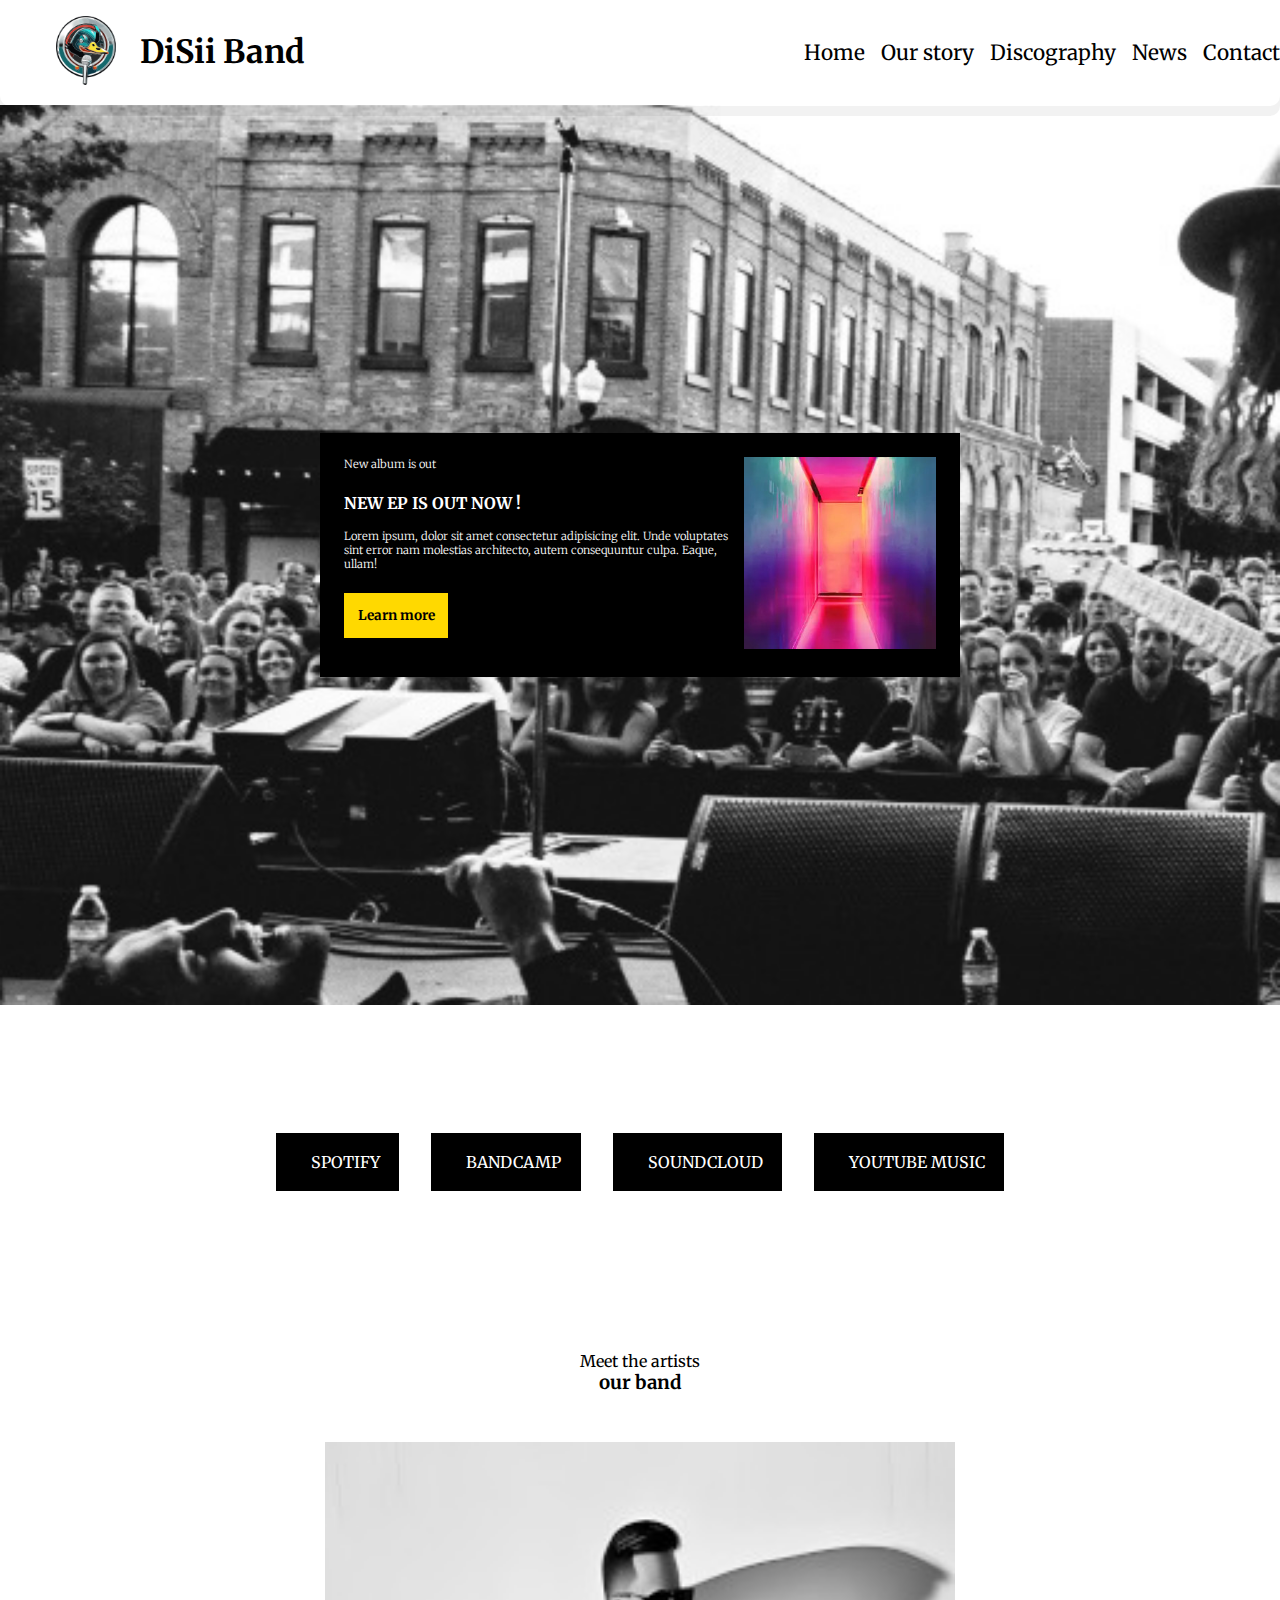
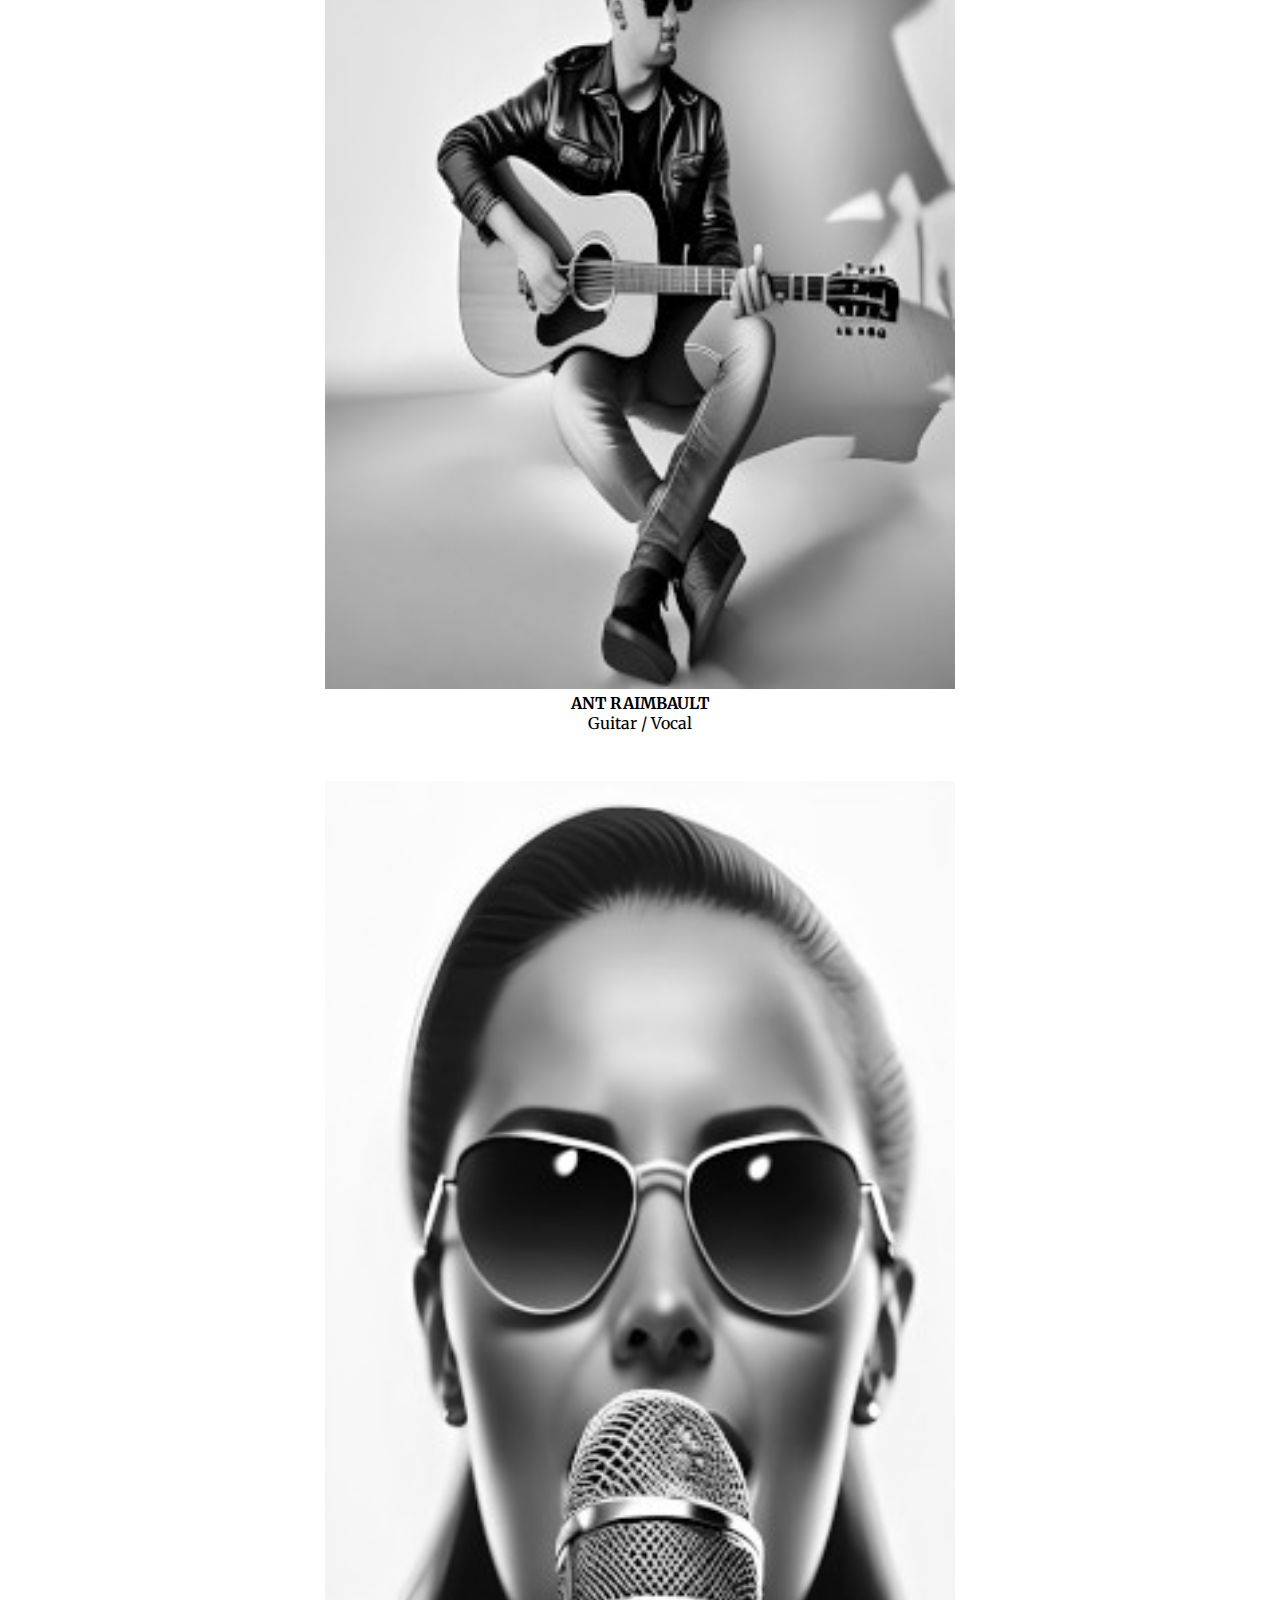
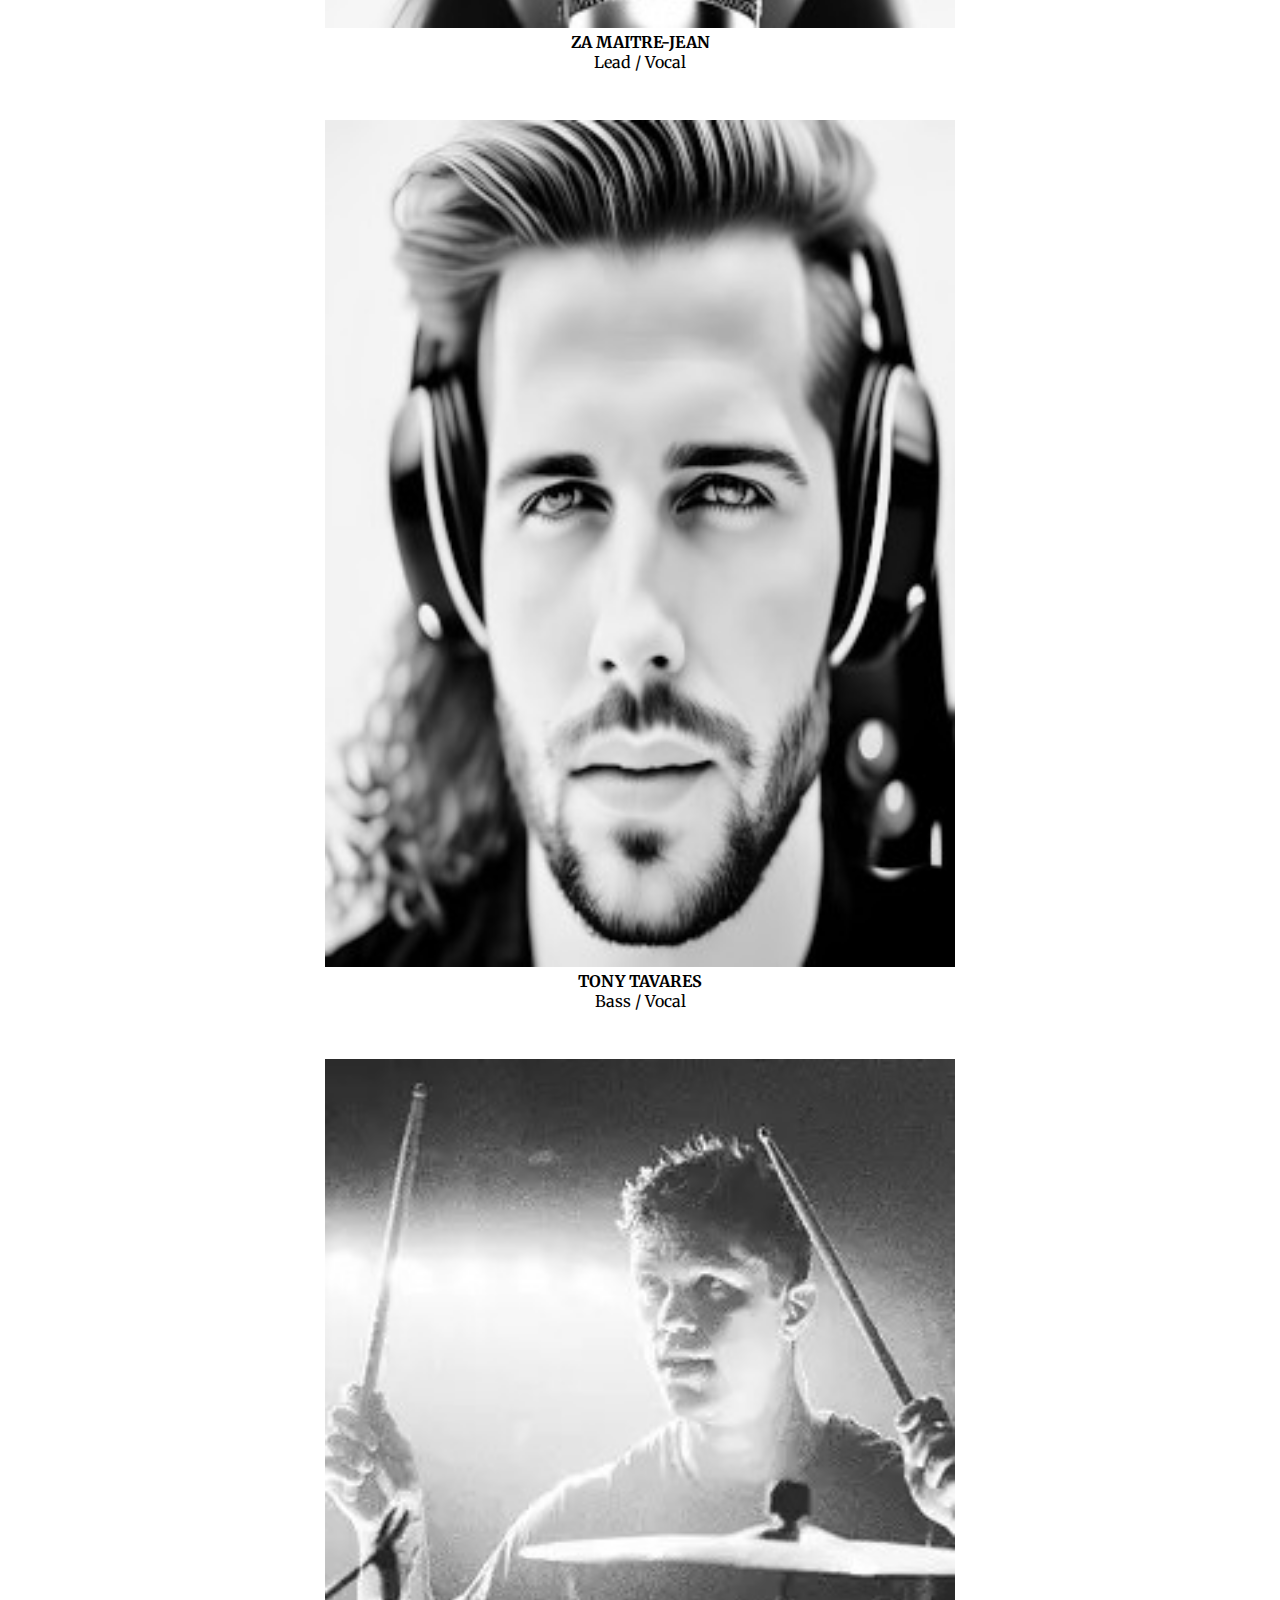
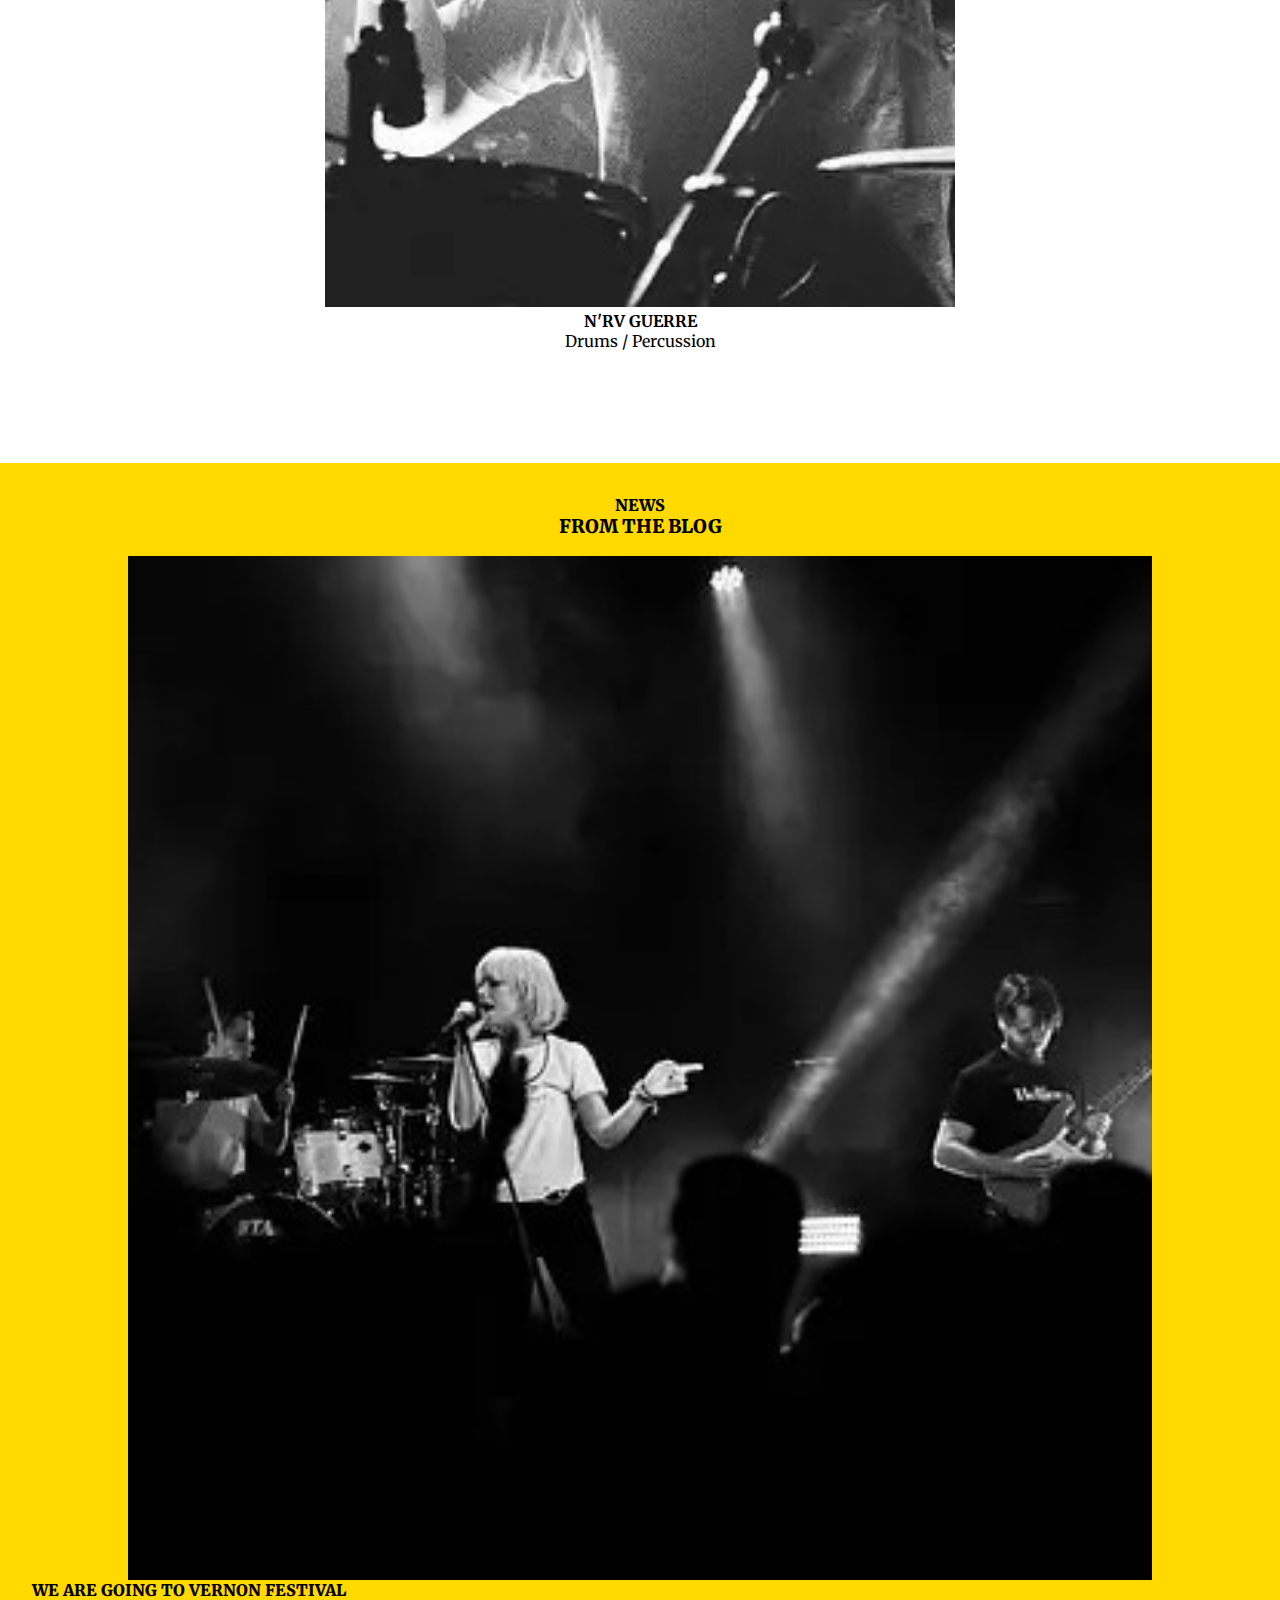
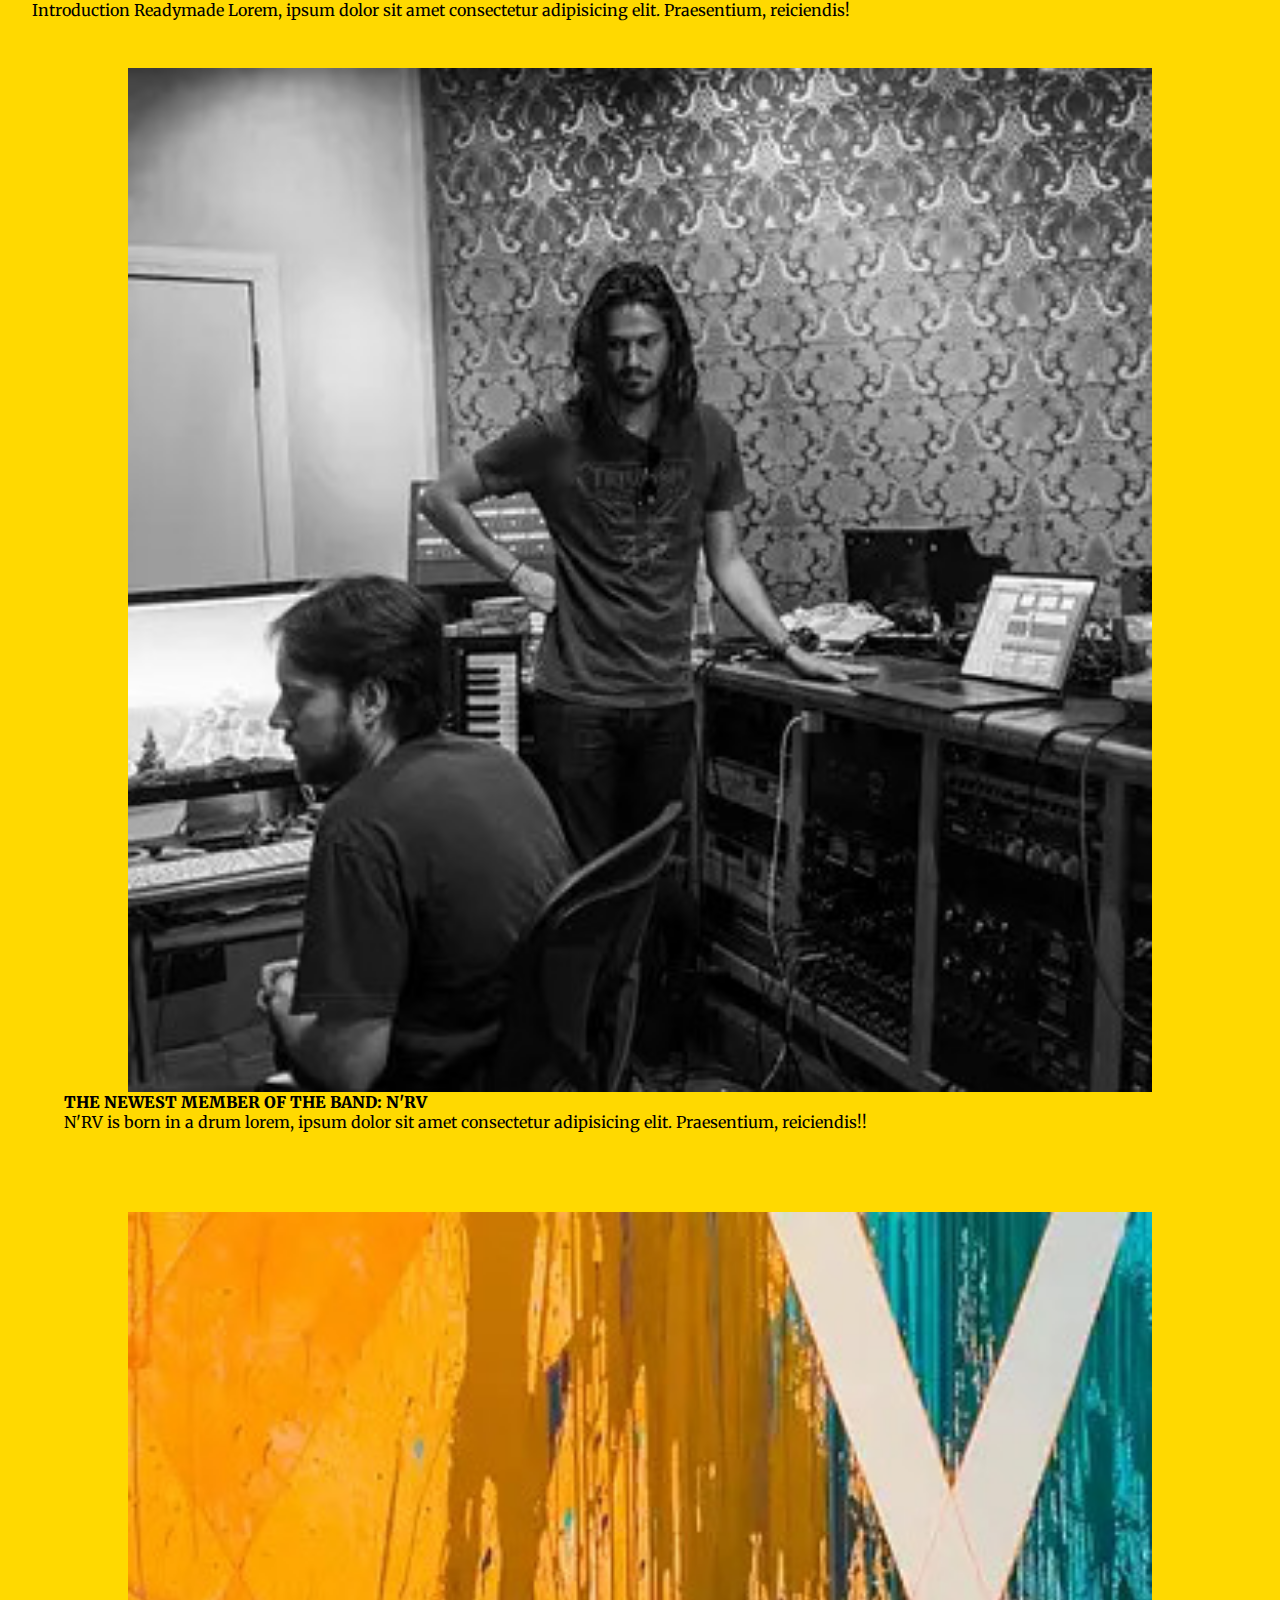
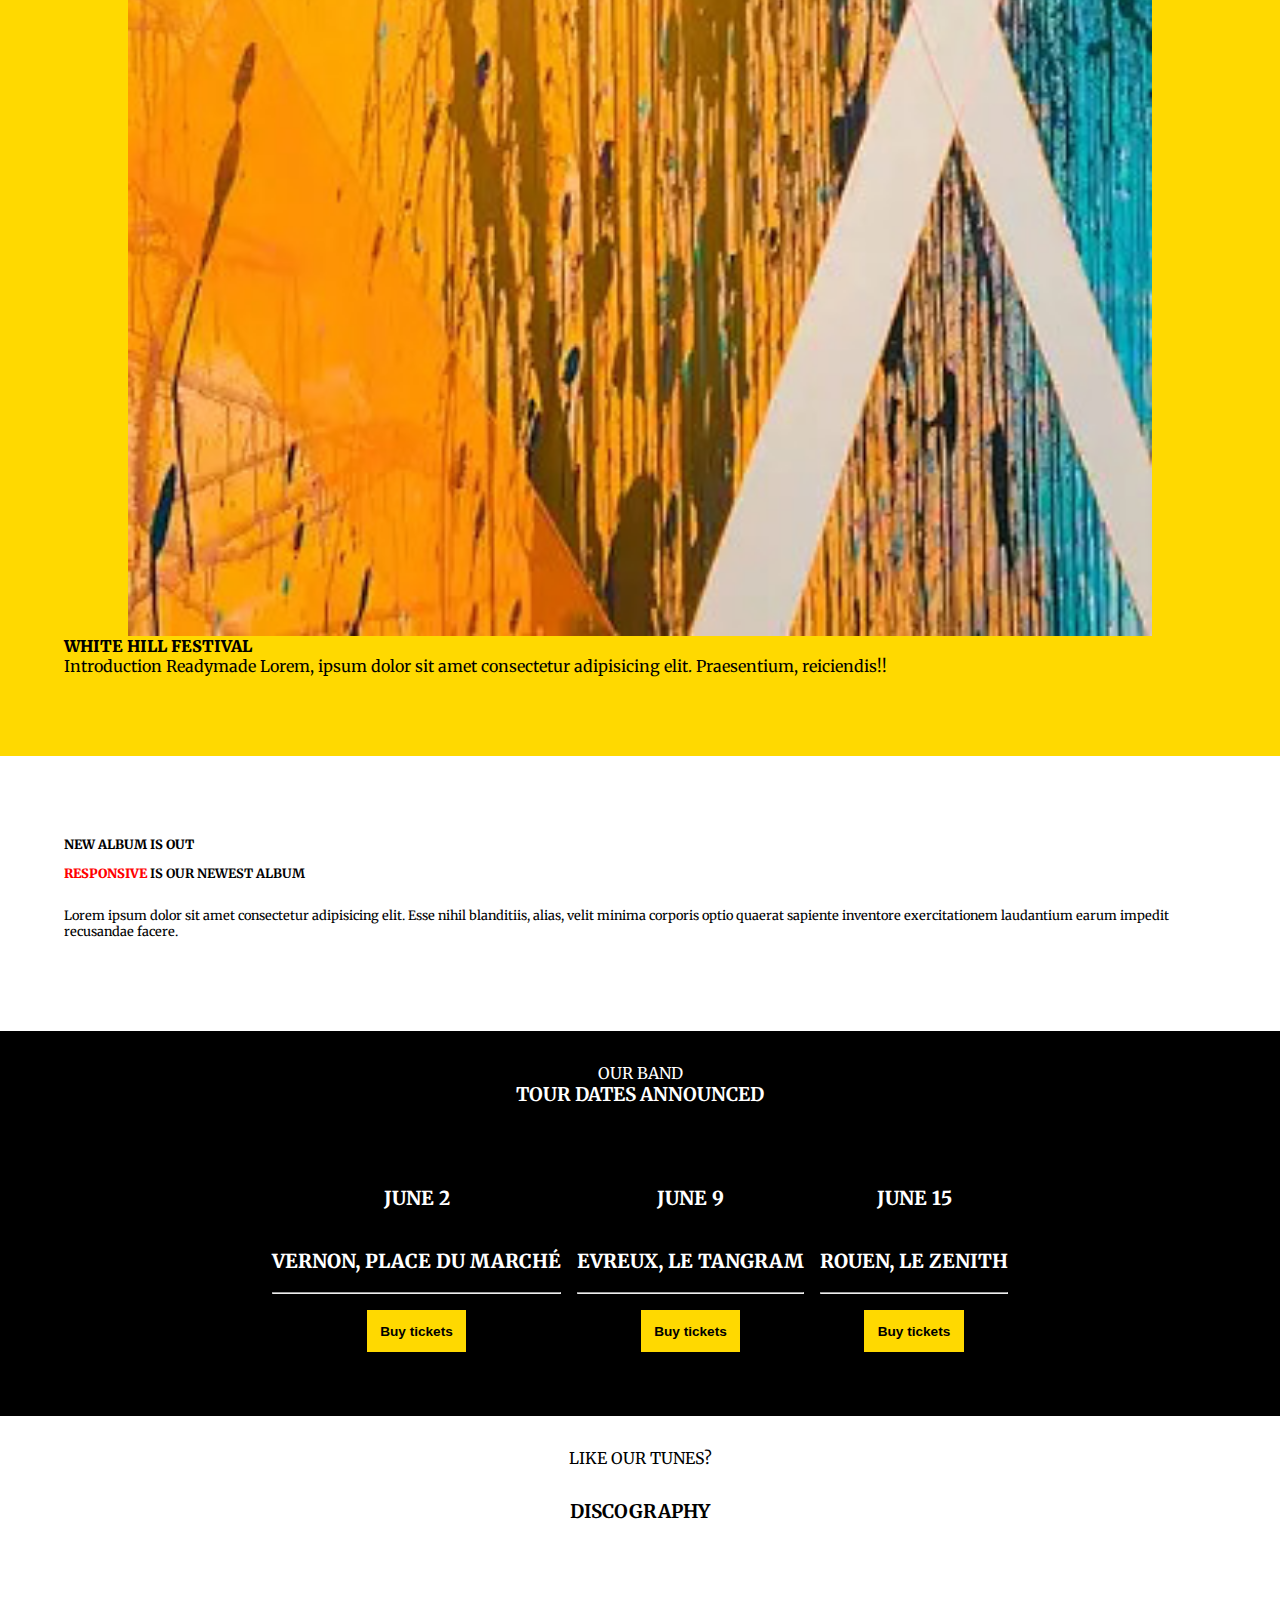
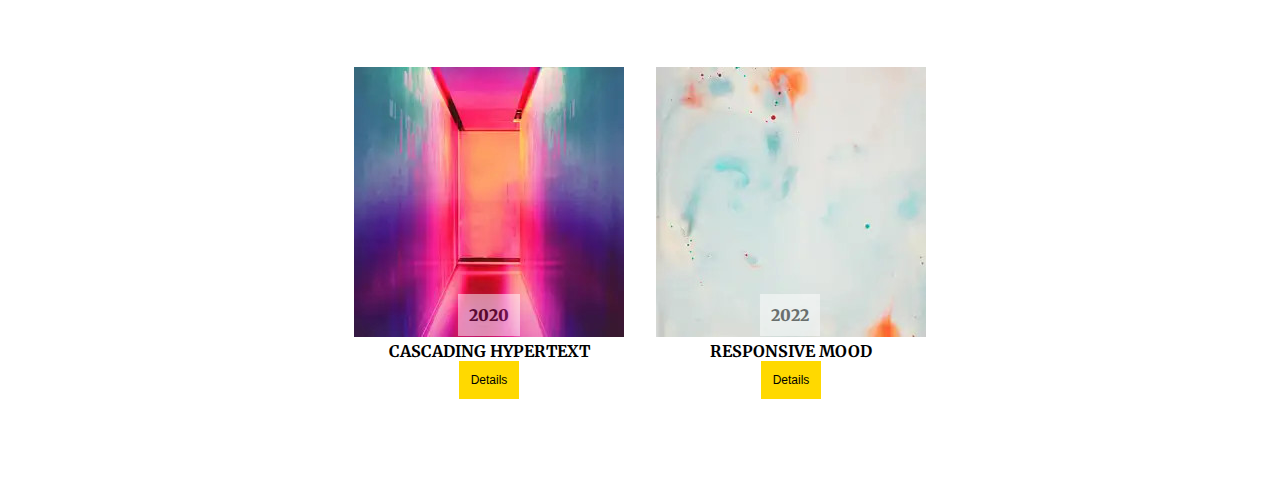
<file: disiband/musicBand_start/index.html>
<!DOCTYPE html>
<html lang="fr">

<head>
    <meta charset="UTF-8">
    <meta http-equiv="X-UA-Compatible" content="IE=edge">
    <meta name="viewport" content="width=device-width, initial-scale=1.0">
    <link rel="stylesheet" href="https://cdnjs.cloudflare.com/ajax/libs/font-awesome/6.4.0/css/all.min.css"
        integrity="sha512-iecdLmaskl7CVkqkXNQ/ZH/XLlvWZOJyj7Yy7tcenmpD1ypASozpmT/E0iPtmFIB46ZmdtAc9eNBvH0H/ZpiBw=="
        crossorigin="anonymous" referrerpolicy="no-referrer" />

    <link rel="stylesheet" href="../css/style.css">
    <link rel="preconnect" href="https://fonts.googleapis.com">
    <link rel="preconnect" href="https://fonts.gstatic.com" crossorigin>
    <link
        href="https://fonts.googleapis.com/css2?family=Merriweather:ital,wght@0,300;0,400;0,700;0,900;1,300;1,400;1,700;1,900&display=swap"
        rel="stylesheet">
    <title>DISIBAND</title>

</head>

<body>
    <header class="header">
        <nav class="navbar">
            <a href="" class="nav-logo">
                <div class="">
                    <img src="img/disiiBandLogo.png" alt="logo">
                </div>
            </a>
            <h1 class="header-h1">DiSii Band </h1>
            <ul class="nav-menu gap1" id="nav-menu">
                <li class="nav-item">
                    <a href="" class="nav-link">Home</a>
                </li>
                <li class="nav-item">
                    <a href="" class="nav-link">Our story</a>
                </li>
                <li class="nav-item">
                    <a href="" class="nav-link">Discography</a>
                </li>
                <li class="nav-item">
                    <a href="" class="nav-link">News</a>
                </li>
                <li class="nav-item">
                    <a href="" class="nav-link">Contact</a>
                </li>
            </ul>
            <i class="fa-solid fa-bars" id="menu_burger"></i>
        </nav>
    </header>
    <!--main-->
    <main>
        <!--Section hero-->
        <section>
            <div class="section_hero" id="hero">
                <div class="section_content_hero">
                    <div class="card-hero">
                        <p>New album is out</p>
                        <h2>New ep is out now !</h2>
                        <p>
                            Lorem ipsum, dolor sit amet consectetur adipisicing elit. Unde voluptates sint error nam
                            molestias architecto, autem consequuntur culpa. Eaque, ullam!
                        </p>
                        <div class="btn-hero">Learn more</div>

                    </div>
                    <div class="hero_img" id="hero_img">
                        <img class="hero-img" src="img/efe-kurnaz-unsplash.jpg" alt="">
                    </div>
                </div>
            </div>
        </section>
        <!--Section icon-->
        <section class="container">
            <div class="container section_icon">
                <div class="content_icon">
                    <div class="icon gap1">
                        <i class="fab fa-fw fa-spotify"></i>
                        <p>Spotify</p>
                    </div>
                    <div class="icon gap1">
                        <i class="fab fa-fw fa-bandcamp"></i>
                        <p>Bandcamp</p>
                    </div>
                    <div class="icon gap1">
                        <i class="fab fa-fw fa-soundcloud"></i>
                        <p>Soundcloud</p>
                    </div>
                    <div class="icon gap1">
                        <i class="fab fa-fw fa-youtube"></i>
                        <p>Youtube music</p>
                    </div>
                </div>
            </div>
        </section>
        <!--Section artists-->
        <section class="container">
            <div class="card_artists_title">
                <p>Meet the artists</p>
                <h3>our band</h3>
            </div>
            <div class="container section_artists gap1">
                <div class="card_artists">
                    <div class="artists_img">
                        <img src="img/stars/ant1.jpg" alt="stars">
                    </div>
                    <p>Ant Raimbault</p>
                    <span class="category">Guitar / Vocal</span>
                </div>
                <!--Card2-->
                <div class="card_artists">
                    <div class="artists_img">
                        <img src="img/stars/isabelle2.jpg" alt="stars">
                    </div>
                    <p>za maitre-jean</p>
                    <span class="category">Lead / Vocal</span>
                </div>
                <!--Card3-->
                <div class="card_artists">
                    <div class="artists_img">
                        <img src="img/stars/Antonio2.jpg" alt="stars">
                    </div>
                    <p>Tony tavares</p>
                    <span class="category">Bass / Vocal</span>
                </div>
                <!--Card4-->
                <div class="card_artists">
                    <div class="artists_img">
                        <img src="img/stars/nrv.jpg" alt="stars">
                    </div>
                    <p>N'RV guerre</p>
                    <span class="category">Drums / Percussion</span>
                </div>
            </div>
        </section>
        <!--section news-->
        <section class="container section_news">
            <div class="wrap">
                <div class="section_content">
                    <!--card1 news -->
                    <div class="card_news">
                        <p>News</p>
                        <h3>From the blog</h3>
                        <div class="news_img">
                            <img src="img/news1.jpg" alt="stars">
                        </div>
                        <span>
                            We are going to Vernon Festival </span> <br>
                        Introduction Readymade Lorem, ipsum dolor sit amet consectetur adipisicing elit. Praesentium,
                        reiciendis!

                    </div>
                    <!--card2 news -->
                    <div class="container card_news">
                        <div class="news_img">
                            <img src="img/news2.jpg" alt="stars">
                        </div>
                        <span>The newest member of the band: N'RV </span>
                        <br>
                        N'RV is born in a drum lorem, ipsum dolor sit amet consectetur adipisicing elit. Praesentium,
                        reiciendis!!
                        </br>
                    </div>
                    <!--card3 news -->
                    <div class="container card_news">
                        <div class="news_img">
                            <img src="img/clark-van-der-beken-unsplash.jpg" alt="stars">
                        </div>
                        <span>
                            White hill festival </span> <br>
                        Introduction Readymade Lorem, ipsum dolor sit amet consectetur adipisicing elit. Praesentium,
                        reiciendis!!
                    </div>
                </div>
            </div>
        </section>
        <!--section Album-->
        <section class="container">
            <div class="container section_album">
                <div class="album_content">
                    <p class="fnt-w">New album is out</p>

                    <h3><span class="album-text gap1">Responsive</span> is our newest album</h3>

                    <p>Lorem ipsum dolor sit amet consectetur adipisicing elit. Esse nihil blanditiis, alias, velit
                        minima corporis optio quaerat sapiente inventore exercitationem laudantium earum impedit
                        recusandae facere.</p>

                </div>


            </div>
        </section>
        <!--section Album place-->
        <section class="container section_album_tickets">
            <div class="section_album_title">
                <p>Our band</p>
                <h3>tour dates announced</h3>
            </div>
            <div class="album_place" id="album_place">
                <div class="album_ticket gap1">
                    <div class="album_date">
                        <h5>June 2</h5>
                        <p>vernon, place du marché</p>
                        <div class="trait">
                            <hr>
                        </div>
                        <button class="btn-primary">Buy tickets</button>
                    </div>
                    <div class="album_date">
                        <h5>June 9</h5>
                        <p>evreux, le tangram</p>
                        <div class="trait">
                            <hr>
                        </div>
                        <button class="btn-primary">Buy tickets</button>
                    </div>
                    <div class="album_date">
                        <h5>June 15</h5>
                        <p>rouen, le zenith</p>
                        <div class="trait">
                            <hr>
                        </div>
                        <button class="btn-primary">Buy tickets</button>
                    </div>
                </div>
            </div>
        </section>
        <!--section discrography-->
        <section class="container">
            <div class="discography_title">
                <p>like our tunes?</p>
                <h3>Discography</h3>
            </div>
            <div class="container section_discography">
                <div class="card_discography">
                    <div class="discography_img">
                        <img src="img/efe-kurnaz-unsplash.jpg" alt="">
                    </div>
                    <div id="overflow-mid">2020</div>
                    <p>Cascading hypertext</p>
                    <button class="btn-secondary">Details</button>
                </div>
                <div class="card_discography">
                    <div class="discography_img">
                        <img src="img/annie-spratt-unsplash.jpg" alt="">
                    </div>
                    <div id="overflow-mid">2022</div>
                    <p>Responsive Mood</p>
                    <button class="btn-secondary">Details</button>
                </div>
            </div>
        </section>
    </main>

    <!--footer-->
    <footer></footer>
    <script src="../js/script.js"></script>
</body>

</html>
</file>
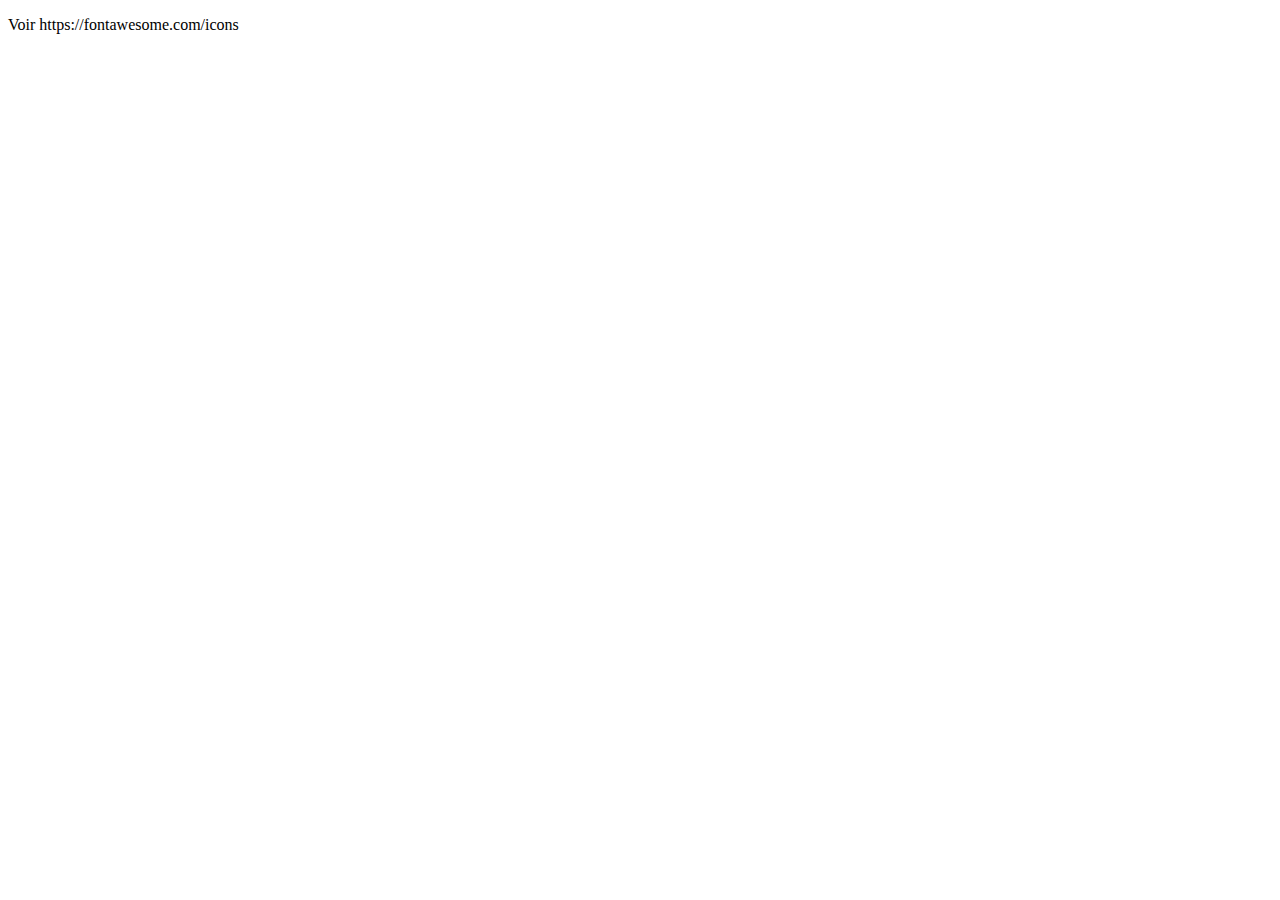
<file: disiband/musicBand_start/icones.html>
<!DOCTYPE html>
<html lang="en">
<head>
    <meta charset="UTF-8">
    <meta http-equiv="X-UA-Compatible" content="IE=edge">
    <meta name="viewport" content="width=device-width, initial-scale=1.0">
    <title>icones</title>
    <link rel="stylesheet" href="https://cdnjs.cloudflare.com/ajax/libs/font-awesome/6.4.0/css/all.min.css"
        integrity="sha512-iecdLmaskl7CVkqkXNQ/ZH/XLlvWZOJyj7Yy7tcenmpD1ypASozpmT/E0iPtmFIB46ZmdtAc9eNBvH0H/ZpiBw=="
        crossorigin="anonymous" referrerpolicy="no-referrer" />
    <style>
        i {
            font-size: 3rem;
        }
        i:nth-child(even) {
            color: #f00;
        }
    </style>
</head>
<body>
    <i class="fab fa-fw fa-spotify"></i>
    <i class="fab fa-fw fa-bandcamp"></i>
    <i class="fab fa-fw fa-soundcloud"></i>
    <i class="fab fa-fw fa-youtube"></i>
    
    <p>
    	Voir https://fontawesome.com/icons
    </p>
</body>
</html>
</file>
<file: disiband/css/style.css>
/* reset */
* {
    margin: 0;
    padding: 0;
    box-sizing: border-box;
    /* list-style: none; */
}

:root {
    --clr-bgc: #ffd900;
    --clr-bg: #000;
    --clr-icon: #fff;
    --clr-title: #ff0000;
    --clr-text: #000;
    --clr-txt: #fff;

}

body {
    font-family: 'Merriweather', serif;
    /* padding: 0;
    margin: 0; */
}

header {
    position:fixed;
    z-index: 100;
    padding: 0 1rem;
    display: flex;
    justify-content: space-between;
    position: relative;
    align-items: center;
}

/* header */
header .nav-menu{
        position: absolute;
        top: 0;
        right: 0;
        left: 0;
        /* flex-direction: column; */
        /* background-color: var(--clr-icon); */
        width: 100%;
        border-radius: 10px;
        text-align: center;
        transition: 0.5s;
        box-shadow: 
        0 10px rgba(0, 0, 0, 0.05);

    }


.navbar{
    display: flex;
}

header nav ul li {
    list-style: none;

}

header nav ul li a {
    text-decoration: none;
}

header img {
    max-width: 100%;
}

.btn-primary{
    background-color: var(--clr-bgc);
    border: none;
    color: var(--clr-text);
    padding: 1em;
    text-align: center;
    text-decoration: none;
    display: inline-block;
    font-size: 0.85rem;
    font-weight: bolder;
}

.btn-secondary {
    background-color: var(--clr-bgc);
    border: none;
    color: var(--clr-text);
    padding: 1em;
    text-align: center;
    text-decoration: none;
    display: inline-block;
    font-size: 0.75rem;
}
.container {
    margin: 0 auto;
    padding: 2em; 
}
.gap1 {
    gap: 1em;
}
.header {
    border-bottom: 1 px solid #E2E8F0;
}

/* header NAV */

.menu_display {
    display:none ;
    opacity: 1;
    top: 50px;
}
.navbar {
    display:flex ;
    justify-content: space-between;
    align-items: center;
    padding: 1rem 1.5rem;

}
.nav-menu {
    /* display: flex; */
    justify-content: flex-end;
    align-items: center;
}
.nav-item {
    margin-left: 4rem;
}
.nav-link {
    font-size: 1.3rem;
    font-weight: 400;
    color: var(--clr-text);
}
.nav-link:hover {
    color: #482FF7;
}

.nav-logo img {
    width: 60%;
    margin-left: 1em;
}
/* Header hamburger */


.header i {
    font-size: 2rem;
    cursor: pointer;
}

#menu_burger {
    display: block;
}
/* end header */

/* section hero */
section .container {
    max-width: 100%;
    margin: 1rem auto ;
}

#hero {
    background-image: url(../musicBand_start/img/stage.jpg);
    background-size: cover;
    background-position-x: left;
}
#hero {
    height: 100vh;
    
}

section .section_hero{
    display: flex;
    justify-content: center;
    align-items: center;
}
section .section_content_hero {
    color: #fff;
    background: var(--clr-bg);
    width: 50%;
    padding: 1.5em;
    margin: 0 auto;
    display: flex;
    
   

}
section .section_content_hero #hero_img {
    max-width: 100%;
}
section .section_content_hero .hero-img{
    align-self: flex-start;
    width: 100% ;

}
section .section_content_hero .card-hero {
    max-width: 400px;
}
section .section_content_hero .card-hero h2 {
    text-transform: uppercase;
    font-size: 1rem;
    font-weight: bold;
    padding-bottom: 1em;
}

section .section_content_hero .card-hero p{
    font-size: 0.7rem;
    font-weight: lighter;
    padding-bottom: 2em;
}

section .section_content_hero .card-hero .btn-hero {
    
    background-color: var(--clr-bgc);
    border: none;
    color: var(--clr-text);
    padding: 1em;
    text-align: center;
    text-decoration: none;
    display: inline-block;
    font-size: 0.85rem;
    font-weight: bolder;

}
/* end hero */

/* section icon */
/* 
section .section_icon {
    display: flex;
    align-items: center;
    justify-content: center;
    font-size: 1em;
    padding: 1em;
    max-width: 400px;
    width: 100%;
} */

section .section_icon .content_icon .icon {
    display: flex;
    padding: 1.2em;
    margin: 1em;
    /* text-align: center; */
    background-color: var(--clr-bg);
    color: var(--clr-icon);
    margin-bottom: 1em;
    text-transform: uppercase;
    font-size: 1em;

}


section .content_icon {
    display: flex;
    flex-wrap: wrap;
    justify-content: center;
    padding: 2rem;

}
/* end section icon */

/* Artists section */
section .section_artists {
    text-align: center;
    display: flex;
    flex-wrap: wrap;
    justify-content: center;
    
}

section .card_artists_title {
    text-align: center;
}
section .card_artists  {
    max-width: 100%;
   

}
section .artists_img img {
    max-width: 100%;
    width: 70vh;
}
section .card_artists h3{
    text-transform: uppercase;
    font-weight: bolder;
    padding-bottom: 1em;
}
section .card_artists p {
    font-weight: bolder;
    text-transform: uppercase;
}
section .card_artists {
    padding-bottom: 2em;
}

/* section new */
.section_news {
    /* display:block; */
    background-color: var(--clr-bgc);
}

/* .section .section_new .wrap{
    display: flex;
    flex-wrap: wrap;
    justify-content: center;
    align-items: center;
} */
/* .section_content{
    display: flex;
    flex-wrap: wrap;
    justify-content: center;
    align-items: center;
} */
.card_news  {
    max-width: 100%;
    /* align-items: center; */
}
.card_news h3{
    text-transform: uppercase;
    font-weight: 900;
    padding-bottom: 1em;
    text-align: center;
}
.card_news p {
    font-weight: 900;
    text-transform: uppercase;
    text-align: center;
}
.card_news span  {
    font-weight: 900;
    text-transform: uppercase;
    color: var(--clr-text);
    width: 30%;
}
.news_img img {
    max-width: 100%;
    width: 80vw;
    margin: 0 auto;
}
.news_img {
    display: flex;
    justify-content: center;
    align-items: center;
}

/* end NEWS BLOG */

/* section album */

section .section_album {
    max-width: 100%;
}

section .album_content {
    width: 100%;
}
.album-text {
    color: var(--clr-title);
    text-transform: uppercase;
    font-size: 0.8rem;
    font-weight: bolder;
}
.album_content h3{
    text-transform: uppercase;
    font-size: 0.8rem;
    padding-bottom: 2em;
    
}

.album_content .fnt-w {
    font-weight: 800;
    text-transform: uppercase;
    font-size: 0.8rem;
    padding-bottom: 1.5em;

}

section .section_album .album_content p {
    font-size: 0.8em;
    padding-bottom: 1em;

}


.section_album_tickets {
    background-color: var(--clr-bg);
    color: var(--clr-txt);
}

.section_album_title{
    text-align: center;
    text-transform: uppercase;
    padding-bottom: 5rem;
    justify-content: center;
    align-items: center;
}


section .album_ticket{
    width: 100%;
     display: flex;
    flex-wrap: wrap;
    text-align: center;
    align-items: center;
    justify-content: center;
    /* gap: 4rem; */

}

section .album_ticket p,h4{
    font-weight: bold;
    text-transform: uppercase;
    font-size: 1.2rem;
    text-align: center;
}

section .album_ticket h4 {
    padding-bottom: 4em;
}

section .album_date h5{
    font-weight: 800;
    text-transform: uppercase;
    text-align: center;
    padding-bottom: 0.7em;
    
}

section .album_date p{
    font-weight: 800;
    text-transform: uppercase;
    text-align: center;
    padding-bottom: 1em;
    
}


section .album_date h5{
    font-size: 1.2rem;
    padding-bottom: 2em;
}
section .album_date {
    padding-bottom: 2em;
}

.album_date {
    text-align: center;
    /* display: flex;
    flex-wrap: wrap;
    justify-content: center; */
}

.album_date .trait{
    padding-bottom: 1em;
}


/* end section album */

/* section discography */

.section_discography{
    display: flex;
    flex-wrap: wrap;
    justify-content: center;
    align-items: center;
}
.discography_title {
    text-align: center;
    text-transform: uppercase;
    padding-bottom: 5rem;
}
.discography_title p{
    padding-bottom: 2em;
}

section .card_discography {
    text-align: center;
    text-transform: uppercase;
    font-weight: bolder;
    padding: 1em;
    position: relative;
}

section .card_discography .discography_img img{
    max-width: 100%;
}

section .card_discography .discography_img {
    width: 100%;
}

.card_discography #overflow-mid {
    position: absolute;
    bottom: 79px;
    left: 120px;
    padding: 0.7em;
    opacity: 0.5;
    font-weight: 900;
    background-color: var(--clr-icon);
    color: var(--clr-text);

}

/* end secction discography */






@media (min-width: 768px){

    .navbar{
        position: static;

    }
    .nav-menu {
        display: flex;
        align-items: center;
        background-color: transparent;
        max-width: 1300px;
    }
    .nav-menu.active {
        left: 0;
    }

    .nav-item{
        margin: 2.5rem 0;
    }

    #menu_burger{
        display: none;
        cursor: pointer;
    }


}
</file>
